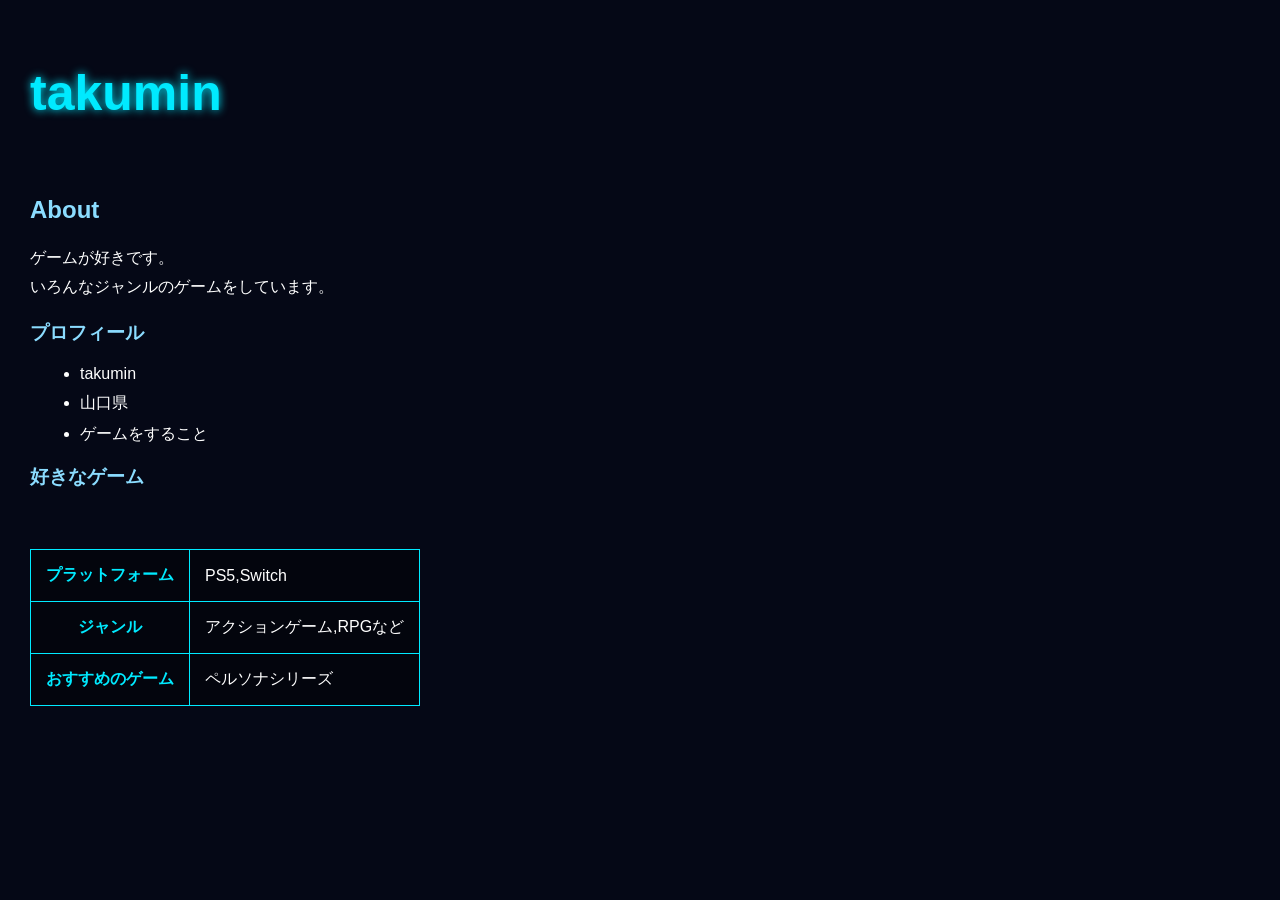
<file: index.html>
<!DOCTYPE html>
<html lang="ja">
  <head>
    <meta charset="utf-8">
    <meta name="viewport" content="width=device-width, initial-scale=1">
    <link href="style.css" rel="stylesheet">
    <script src="script.js"></script>
    <title>takuminのwebページ</title>
  </head>
  <body>
    <h1>takumin</h1>
 　
    
    <h2>About</h2>
    <p>
      ゲームが好きです。<br>
      いろんなジャンルのゲームをしています。
    </p>

    <h3>プロフィール</h3>
    <ul>
      <li>takumin</li>
      <li>山口県</li>
      <li>ゲームをすること</li>
    </ul>

    <h3>好きなゲーム</h3>
    <table>
      <tr>
        <th>プラットフォーム</th>
        <td>PS5,Switch</td>
      </tr>
      <tr>
        <th>ジャンル</th>
        <td>アクションゲーム,RPGなど</td>
      </tr>
      <tr>
        <th>おすすめのゲーム</th>
        <td> ペルソナシリーズ</td>
      </tr>
　　
    </table>
    
    </ul>


    </table>
  </body>
</html>
</file>
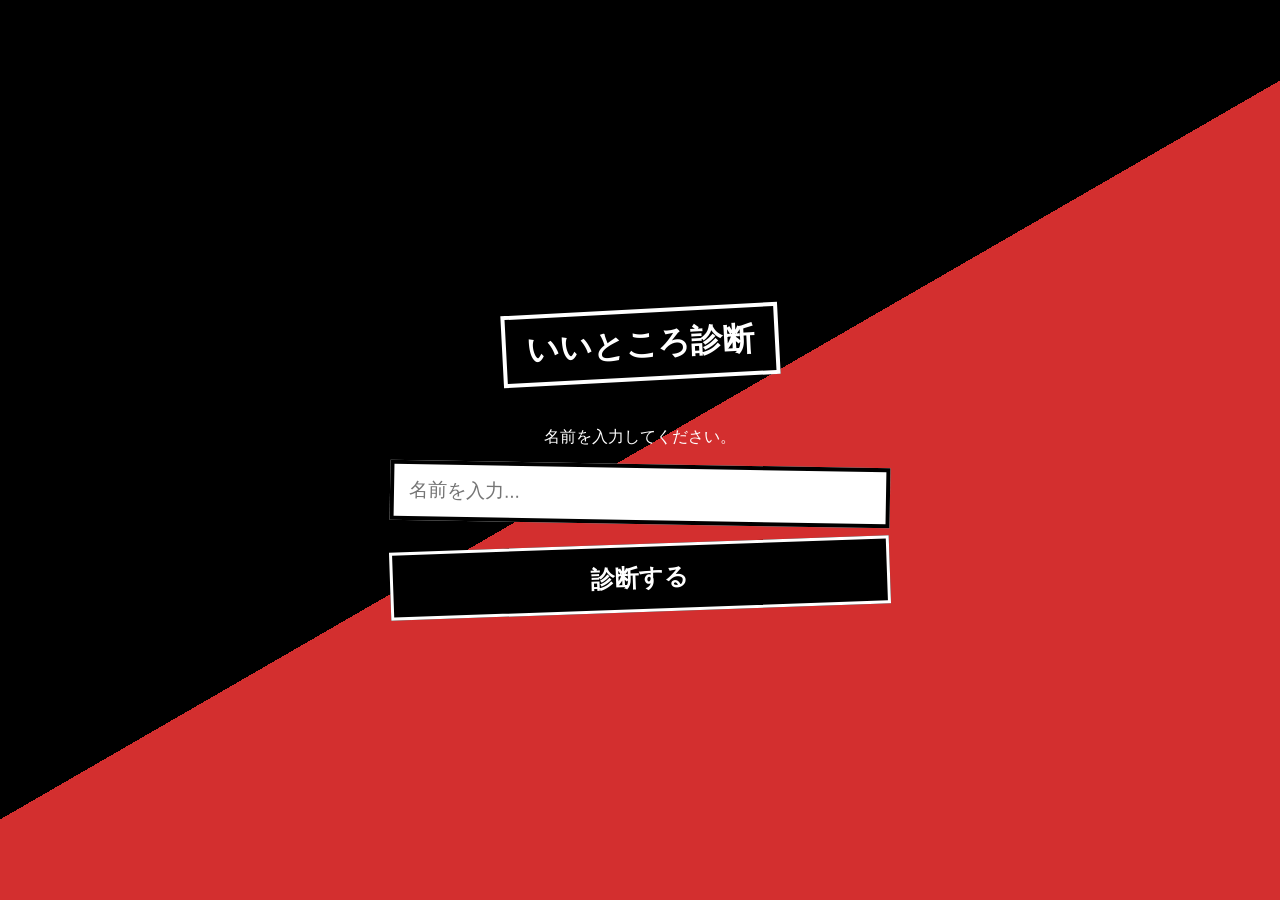
<file: assessment.html>
<!DOCTYPE html>
<html lang="ja">
<head>
    <meta charset="UTF-8">
    <meta name="viewport" content="width=device-width, initial-scale=1.0">
    <title>P5風 いいところ診断</title>
    <link rel="stylesheet" href="assessment.css">
</head>
<body>

    <div class="container">
        <h1>いいところ診断</h1>
        <p>名前を入力してください。</p>
        
        <input type="text" id="user-name" placeholder="名前を入力...">
        
        <button id="assessment-button">診断する</button>

        <div id="result-area">
            <div class="result-text" id="result-content"></div>
        </div>
    </div>

    <script src="assessment.js"></script>
</body>
</html>
</file>
<file: style.css>
/* ページ全体 */
body {
  margin: 0;
  padding: 30px;

  background: #050816;
  color: white;

  font-family: Arial, sans-serif;
}


/* JavaScriptで作る背景 */
canvas {
  position: fixed;

  top: 0;
  left: 0;

  width: 100%;
  height: 100%;

  z-index: -1;
}


/* タイトル */
h1 {
  color: #00eaff;

  font-size: 50px;

  text-shadow:
    0 0 10px #00eaff;

  transition: 0.3s;
}


/* タイトルにマウスを乗せたとき */
h1:hover {
  transform: scale(1.05);

  text-shadow:
    0 0 25px #00eaff;
}


/* 見出し */
h2,
h3 {
  color: #8bdcff;

  transition: 0.3s;
}


/* 見出しにマウスを乗せたとき */
h2:hover,
h3:hover {
  color: #00eaff;

  transform: translateX(10px);
}


/* 文章 */
p {
  line-height: 1.8;
}


/* リスト */
li {
  margin: 10px;
}


/* 表 */
table {
  border-collapse: collapse;

  margin-top: 20px;

  background: rgba(0, 0, 0, 0.4);
}


/* 表のセル */
th,
td {
  border: 1px solid #00eaff;

  padding: 15px;
}


/* 表の見出し */
th {
  color: #00eaff;
}
</file>
<file: assessment.css>
/* 全体のレイアウト設定 */
body {
    margin: 0;
    padding: 0;
    display: flex;
    flex-direction: column;
    align-items: center;
    justify-content: center;
    min-height: 100vh;
    
    /* 背景を斜めに分割 (135度の角度で赤と黒を50%ずつ) */
    background: linear-gradient(150deg, #000000 50%, #D32F2F 50%);
    
    color: #FFFFFF;
    font-family: 'Helvetica Neue', Arial, sans-serif;
    overflow-x: hidden;
}


.container {
    text-align: center;
    width: 90%;
    max-width: 500px;
}

h1 {
    background-color: #000;
    color: #fff;
    padding: 10px 20px;
    transform: rotate(-3deg); /* P5風の傾き */
    display: inline-block;
    font-size: 2rem;
    border: 4px solid #fff;
    margin-bottom: 30px;
}

/* 入力欄のデザイン */
input[type="text"] {
    width: 100%;
    padding: 15px;
    font-size: 1.2rem;
    border: 4px solid #000;
    box-sizing: border-box;
    outline: none;
    transform: rotate(1deg);
}

/* ボタンのデザイン */
button {
    margin-top: 20px;
    width: 100%;
    padding: 15px;
    font-size: 1.5rem;
    font-weight: bold;
    background-color: #000;
    color: #fff;
    border: 3px solid #fff;
    cursor: pointer;
    transform: rotate(-2deg);
    transition: 0.2s;
}

button:hover {
    background-color: #fff;
    color: #D32F2F;
    transform: rotate(2deg) scale(1.05);
}

/* 診断結果エリア */
#result-area {
    display: none; 
    margin-top: 40px;
    padding: 20px;
    background-color: #000;
    color: #fff;
    border: 6px double #D32F2F;
    position: relative;
}

/* カットインアニメーション */
.cut-in {
    display: block !important;
    animation: p5-cut-in 0.6s cubic-bezier(0.23, 1, 0.32, 1) forwards;
}

@keyframes p5-cut-in {
    0% {
        transform: translateX(100%) skewX(-20deg) scale(0.8);
        opacity: 0;
    }
    70% {
        transform: translateX(-5%) skewX(-10deg) scale(1.1);
        opacity: 1;
    }
    100% {
        transform: translateX(0) skewX(-10deg) scale(1);
    }
}

.result-text {
    font-size: 1.3rem;
    line-height: 1.6;
}
</file>
